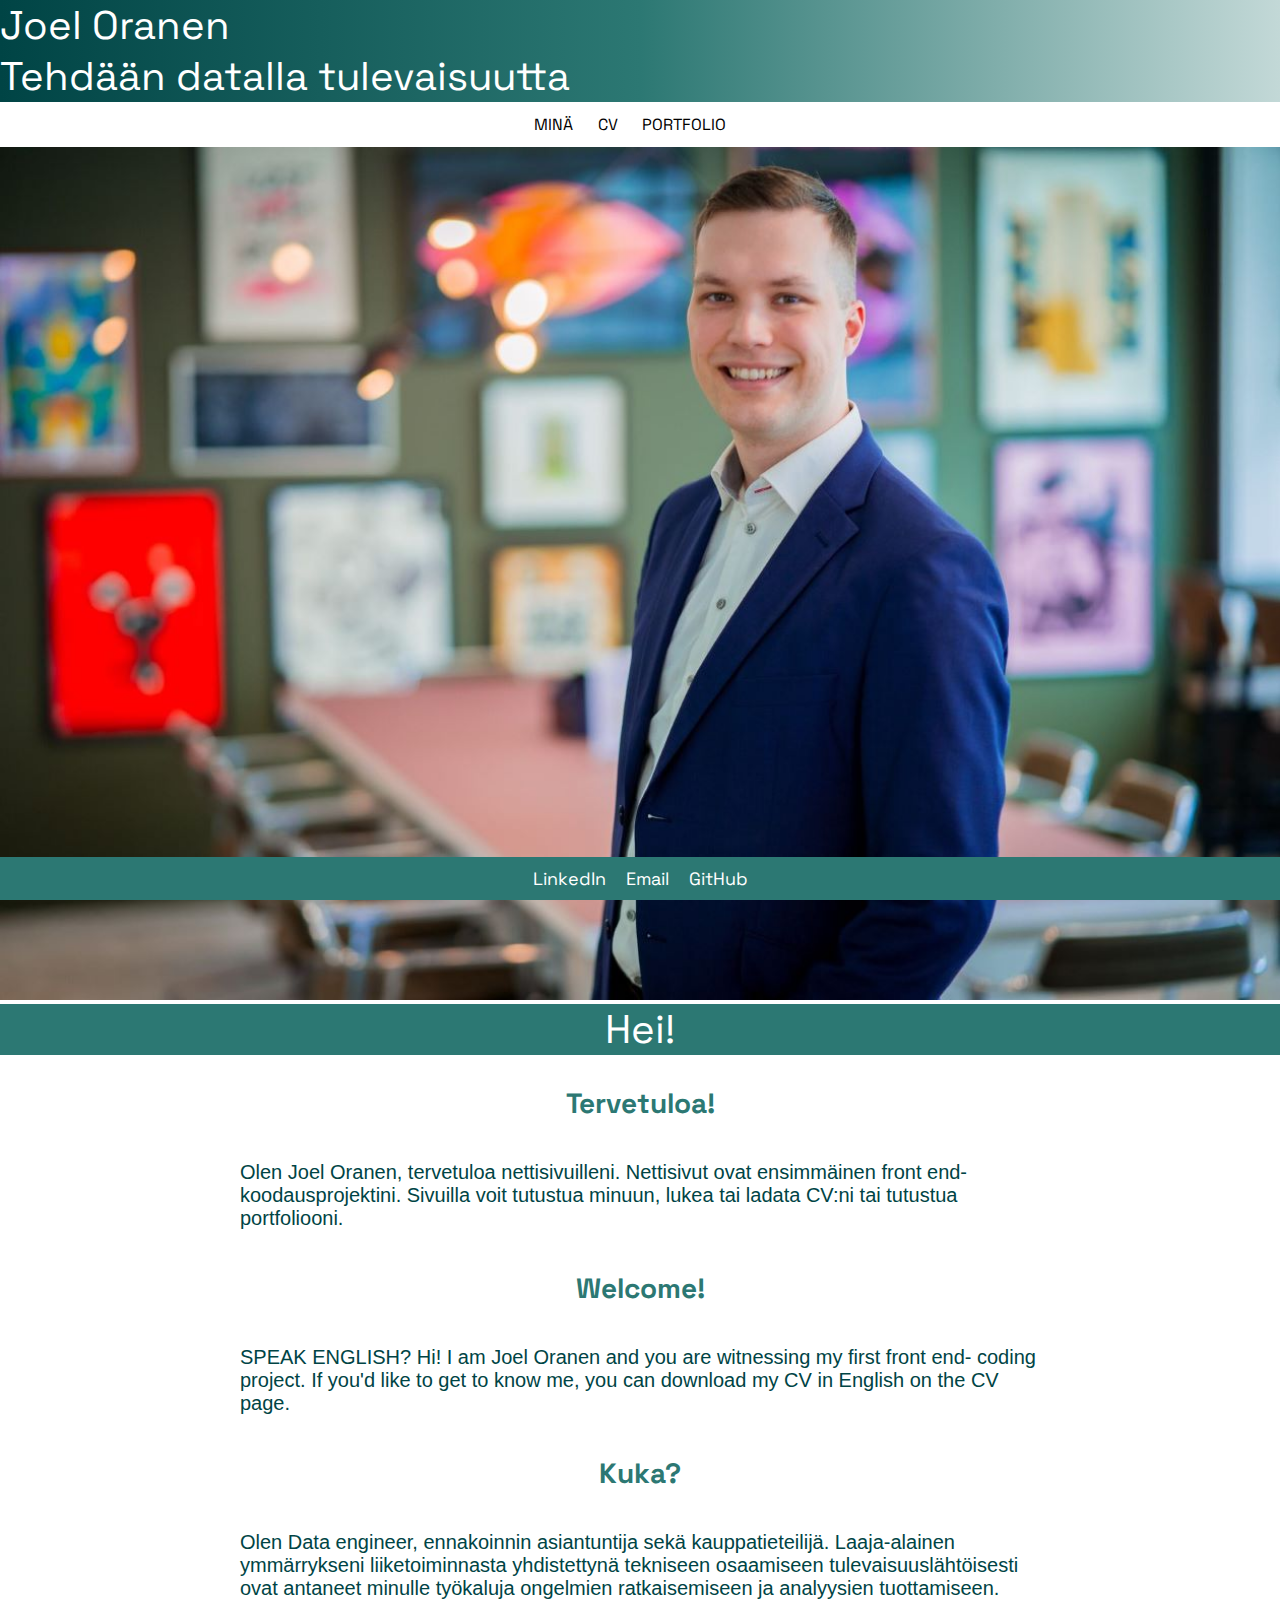
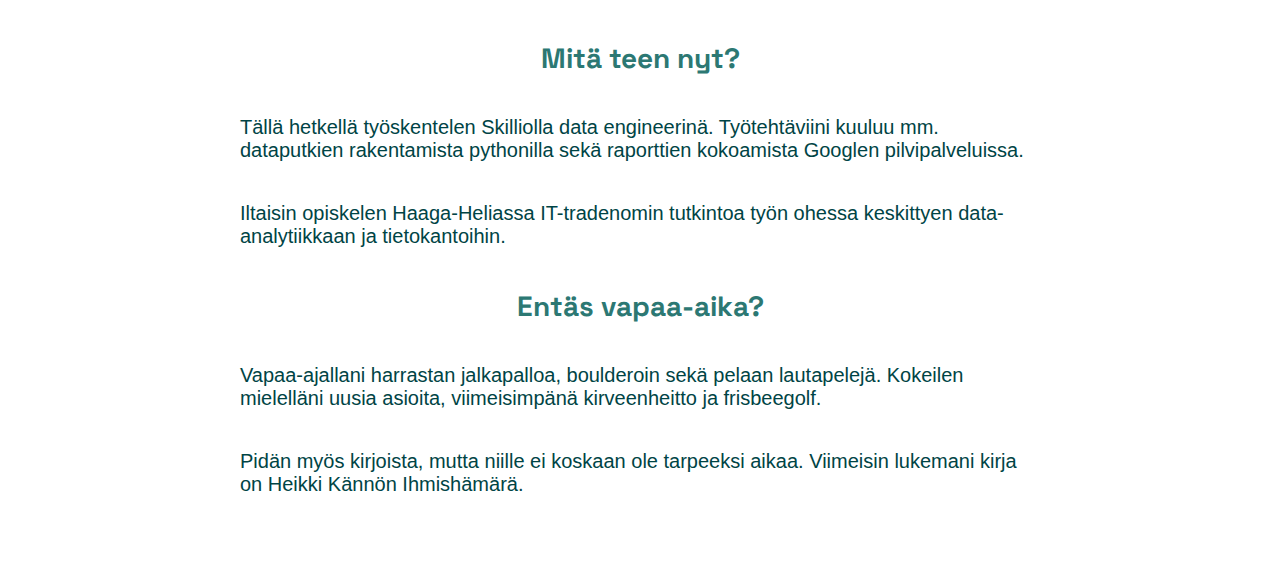
<file: index.html>
<!DOCTYPE html>
<html lang="fi">

<head>
    <meta charset="UTF-8">
    <meta name="viewport" content="width=device-width, initial-scale=1.0">
    <meta name="description" content="Tervetuloa Joel Orasen henkilökohtaisille sivuille. Osaaminen, CV, Portfolio">
    <title>Oranen</title>
    <link rel="stylesheet" href="style.css">
    <link rel="preconnect" href="https://fonts.googleapis.com">
    <link rel="preconnect" href="https://fonts.gstatic.com" crossorigin>
    <link href="https://fonts.googleapis.com/css2?family=Space+Grotesk:wght@300..700&display=swap" rel="stylesheet">
</head>

<body>

    <div class="sivuston_ylalaita">
        <div id="nimi">Joel Oranen</div>
        <div id="motto">Tehdään datalla tulevaisuutta</div>
    </div>

    <div class="navigaationauha">
        <nav>
            <ul>
                <li><a href="index.html">MINÄ</a></li>
                <li><a href="cv.html">CV</a></li>
                <li><a href="portfolio.html">PORTFOLIO</a></li>
            </ul>
        </nav>
    </div>


    <div class=div>
        <img src="omakuvatest.jpg" alt="A portrait of Joel Oranen" class="responsive-image">
    </div>


    <div class="otsikko">Hei!</div>




    <div class="sisalto">
        <h3>Tervetuloa!</h3>
        <p>Olen Joel Oranen, tervetuloa nettisivuilleni. Nettisivut ovat ensimmäinen front end- koodausprojektini.
            Sivuilla voit tutustua minuun, lukea tai ladata CV:ni tai tutustua portfoliooni.</p>
        <h3>Welcome!</h3>
        <p>SPEAK ENGLISH? Hi! I am Joel Oranen and you are witnessing my first front end- coding
            project. If you'd like to get to know me, you can download my CV in English on the CV page.</p>

        <h3>Kuka?</h3>

        <p>Olen Data engineer, ennakoinnin asiantuntija sekä kauppatieteilijä. Laaja-alainen ymmärrykseni
            liiketoiminnasta yhdistettynä
            tekniseen osaamiseen tulevaisuuslähtöisesti ovat antaneet minulle työkaluja ongelmien ratkaisemiseen ja
            analyysien tuottamiseen.
        </p>

        <h3>Mitä teen nyt?</h3>

        <p>Tällä hetkellä työskentelen Skilliolla data engineerinä. Työtehtäviini kuuluu mm. dataputkien rakentamista
            pythonilla sekä raporttien kokoamista Googlen pilvipalveluissa.</p>
        <p> Iltaisin opiskelen Haaga-Heliassa IT-tradenomin tutkintoa työn ohessa keskittyen data-analytiikkaan ja
            tietokantoihin.</p>

        <h3>Entäs vapaa-aika?</h3>

        <p>Vapaa-ajallani harrastan jalkapalloa, boulderoin sekä pelaan lautapelejä. Kokeilen mielelläni uusia asioita,
            viimeisimpänä kirveenheitto ja frisbeegolf.</p>
        <p>Pidän myös kirjoista, mutta niille ei koskaan ole tarpeeksi aikaa. Viimeisin lukemani kirja on Heikki Kännön
            Ihmishämärä.</p>





    </div>

    <div class="sivuston_alalaita">
        <ul>
            <li><a href="https://www.linkedin.com/in/joeloranen/" target="_blank">LinkedIn</a></li>
            <li><a href="mailto:joel.oranen@gmail.com">Email</a></li>
            <li><a href="https://github.com/jtnOranen" target="_blank">GitHub</a></li>
        </ul>
    </div>





</body>

</html>
</file>
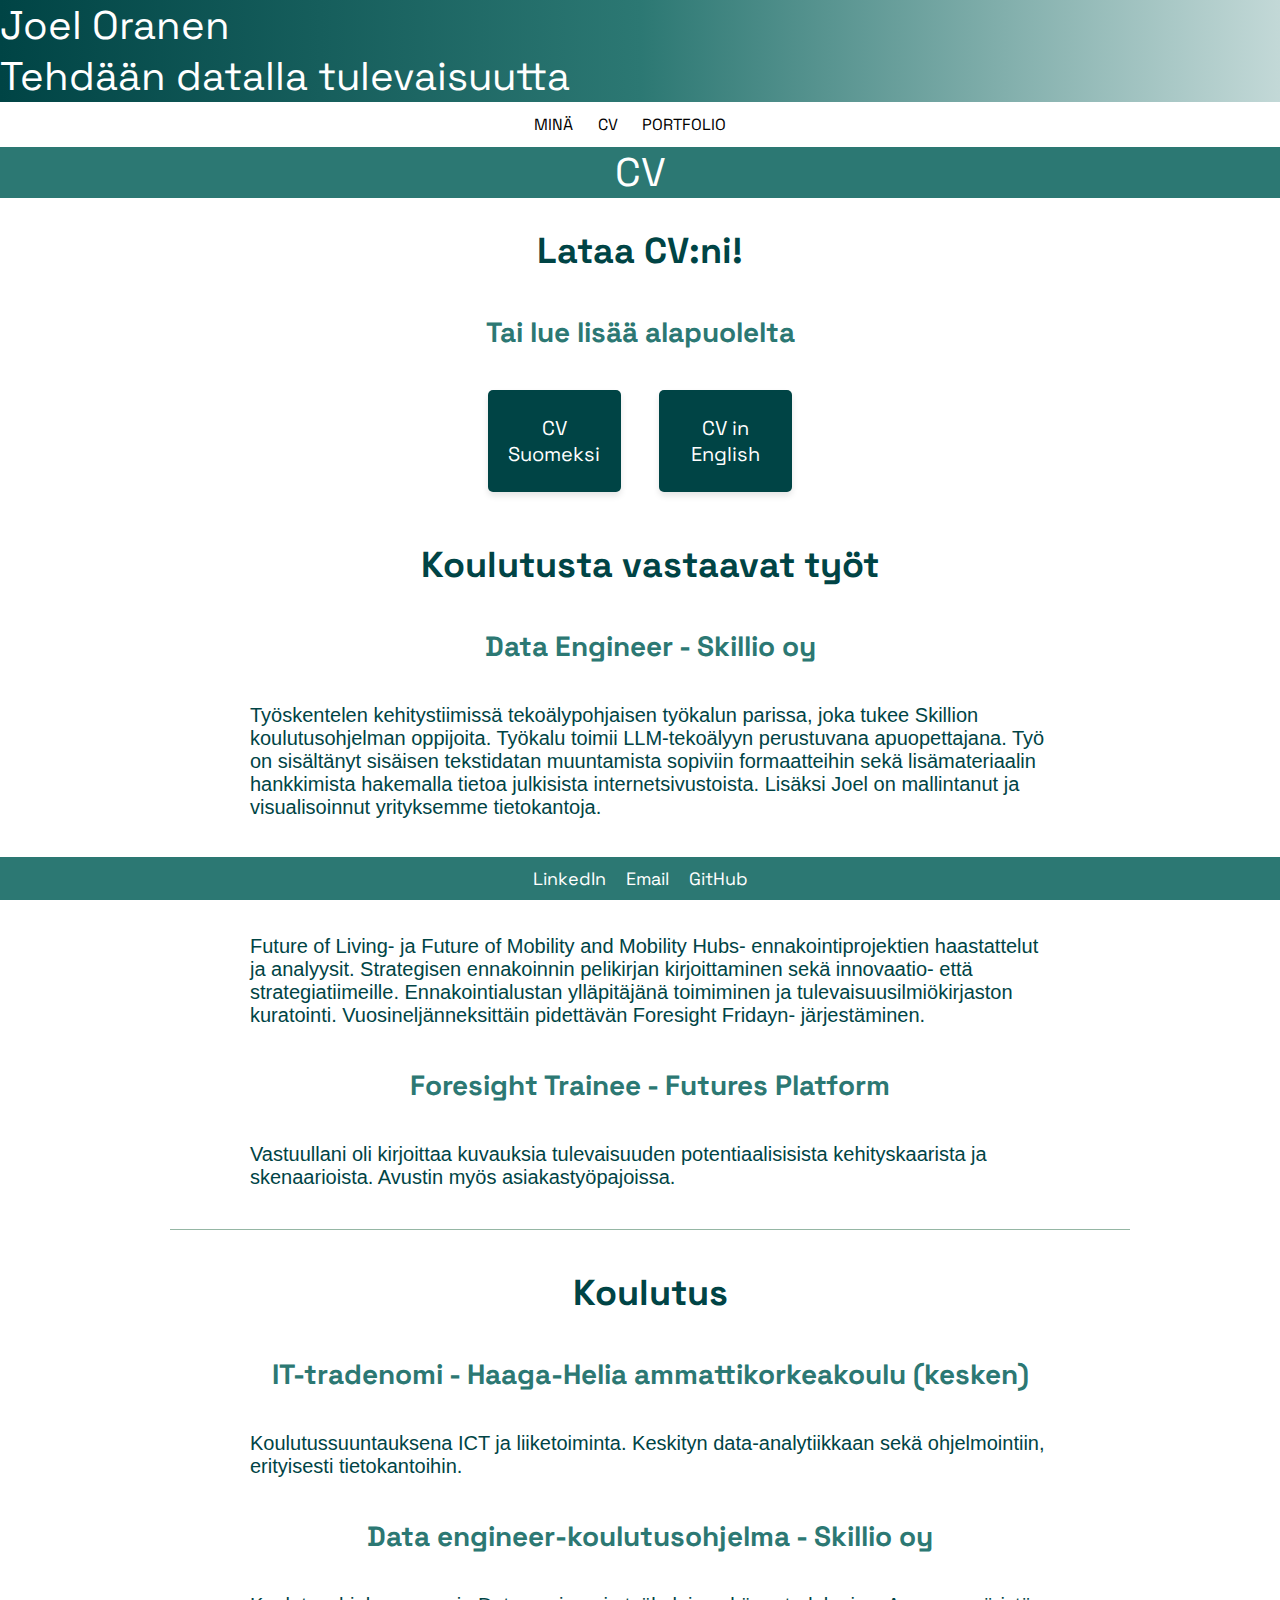
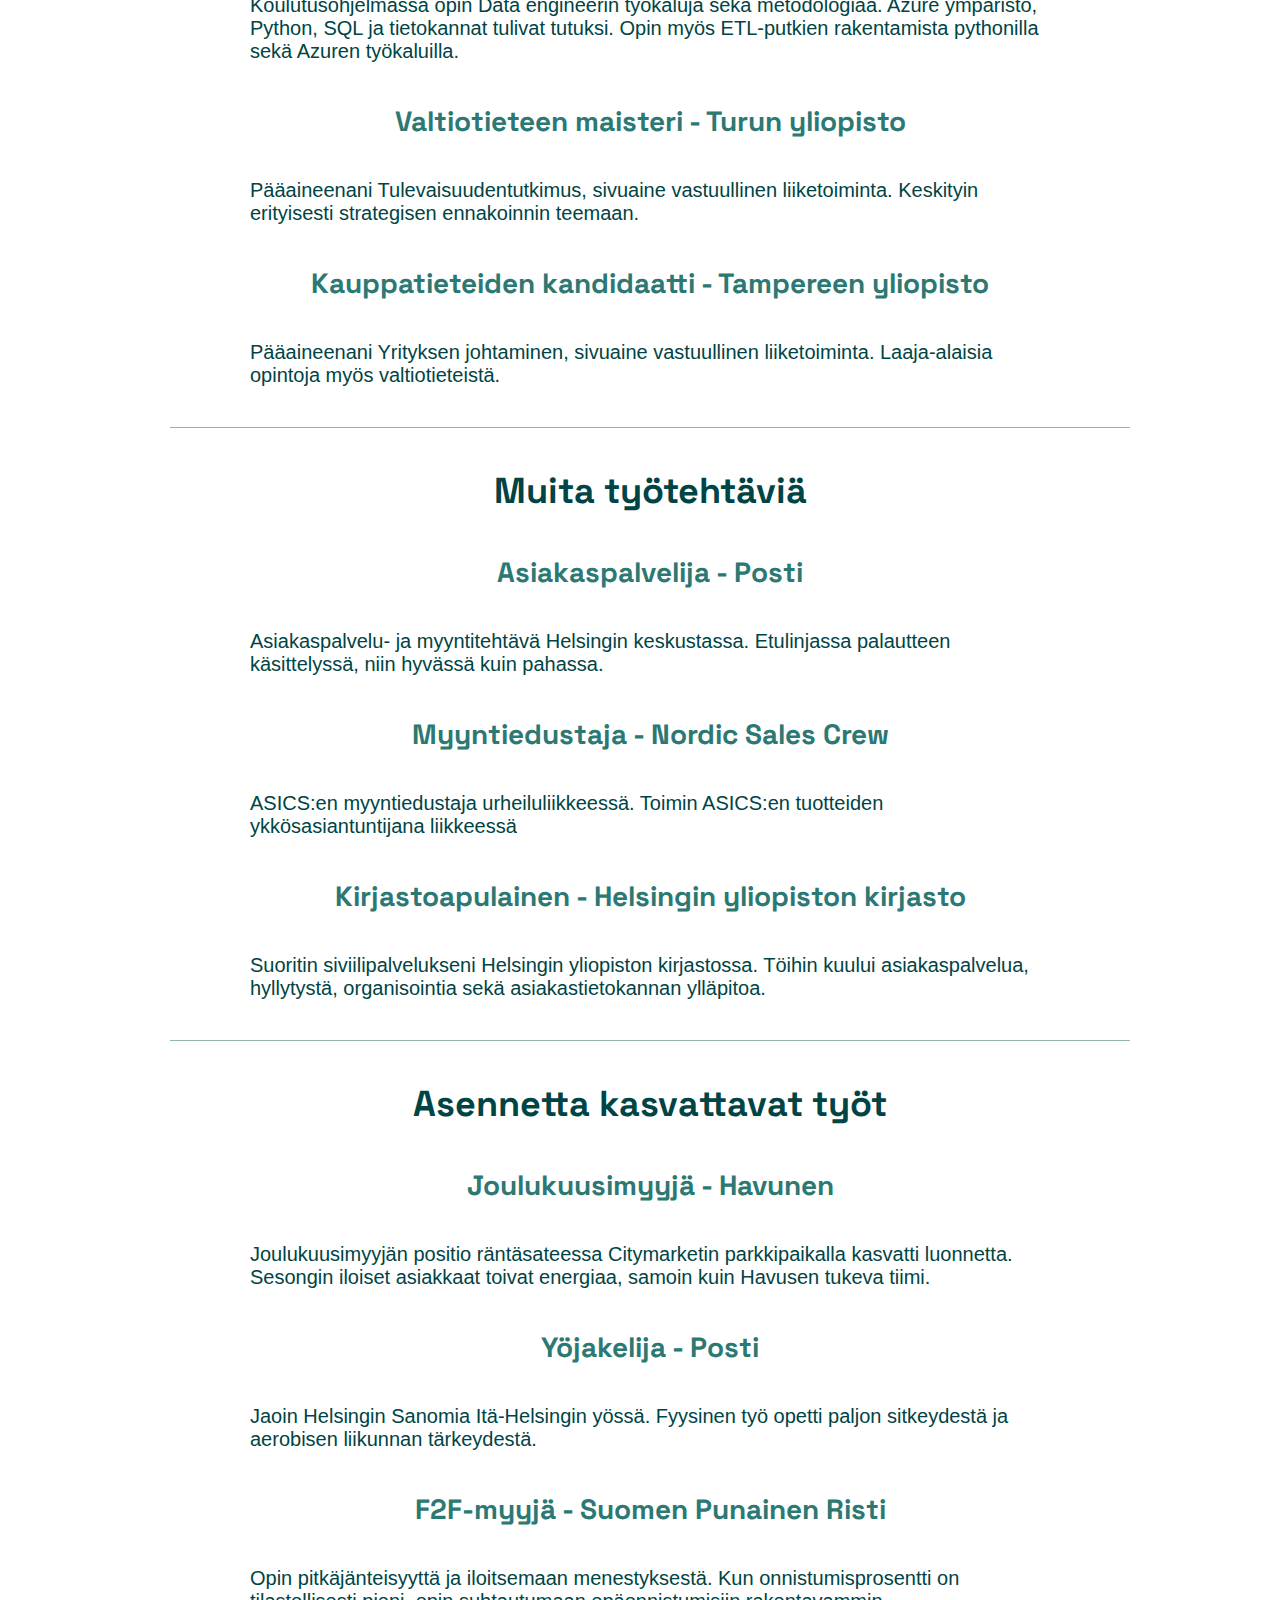
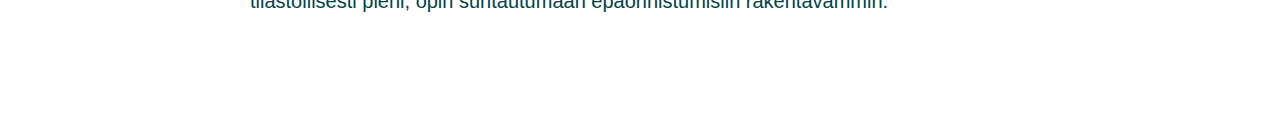
<file: cv.html>
<!DOCTYPE html>
<html lang="fi">

<head>
    <meta charset="UTF-8">
    <meta name="viewport" content="width=device-width, initial-scale=1.0">
    <meta name="description" content="Tervetuloa Joel Orasen henkilökohtaisille sivuille. Osaaminen, CV, Portfolio">
    <title>Oranen</title>
    <link rel="stylesheet" href="style.css">
    <link rel="preconnect" href="https://fonts.googleapis.com">
    <link rel="preconnect" href="https://fonts.gstatic.com" crossorigin>
    <link href="https://fonts.googleapis.com/css2?family=Space+Grotesk:wght@300..700&display=swap" rel="stylesheet">
</head>

<body>

    <div class="sivuston_ylalaita">
        <div id="nimi">Joel Oranen</div>
        <div id="motto">Tehdään datalla tulevaisuutta</div>
    </div>

    <div class="navigaationauha">
        <nav>
            <ul>
                <li><a href="index.html">MINÄ</a></li>
                <li><a href="cv.html">CV</a></li>
                <li><a href="portfolio.html">PORTFOLIO</a></li>
            </ul>
        </nav>
    </div>

    <div class="otsikko">CV</div>


    <div class="sisalto">
        <h2>Lataa CV:ni!</h2>
        <h3>Tai lue lisää alapuolelta</h3>
        <div class="row">
            <div class="column">
                <p><a href="cv_Suomi.pdf" target="_blank" class="button">CV Suomeksi</a></p>
            </div>

            <div class="column">
                <p><a href="cv_English.pdf" target="_blank" class="button">CV in English</a></p>
            </div>
        </div>

        <div class="sisalto">
            <h2>Koulutusta vastaavat työt</h2>
            <h3>Data Engineer - Skillio oy</h3>
            <p>Työskentelen kehitystiimissä tekoälypohjaisen työkalun
                parissa, joka tukee Skillion koulutusohjelman oppijoita. Työkalu toimii LLM-tekoälyyn
                perustuvana apuopettajana. Työ on sisältänyt sisäisen
                tekstidatan muuntamista sopiviin formaatteihin sekä lisämateriaalin hankkimista
                hakemalla tietoa julkisista internetsivustoista. Lisäksi Joel on mallintanut ja
                visualisoinnut yrityksemme tietokantoja.
            </p>
            <h3>Foresight Specialist - KONE oyj</h3>
            <p>Future of Living- ja Future of Mobility and Mobility Hubs- ennakointiprojektien haastattelut ja
                analyysit.
                Strategisen ennakoinnin pelikirjan kirjoittaminen sekä innovaatio- että strategiatiimeille.
                Ennakointialustan ylläpitäjänä toimiminen ja tulevaisuusilmiökirjaston kuratointi.
                Vuosineljänneksittäin pidettävän Foresight Fridayn- järjestäminen.

            <h3>Foresight Trainee - Futures Platform</h3>
            <p> Vastuullani oli kirjoittaa kuvauksia tulevaisuuden potentiaalisisista kehityskaarista ja skenaarioista.
                Avustin myös asiakastyöpajoissa.</p>
            <div class="divider"></div> <!-- Divider between sections -->
            <h2> Koulutus </h2>
            <h3> IT-tradenomi - Haaga-Helia ammattikorkeakoulu (kesken)</h3>
            <p>Koulutussuuntauksena ICT ja liiketoiminta. Keskityn data-analytiikkaan sekä ohjelmointiin, erityisesti
                tietokantoihin.</p>
            <h3> Data engineer-koulutusohjelma - Skillio oy</h3>
            <p>Koulutusohjelmassa opin Data engineerin työkaluja sekä metodologiaa. Azure ympäristö, Python, SQL ja
                tietokannat tulivat tutuksi. Opin myös ETL-putkien rakentamista pythonilla sekä Azuren työkaluilla.</p>
            <h3> Valtiotieteen maisteri - Turun yliopisto</h3>
            <p>Pääaineenani Tulevaisuudentutkimus, sivuaine vastuullinen liiketoiminta. Keskityin erityisesti
                strategisen ennakoinnin teemaan.</p>
            <h3> Kauppatieteiden kandidaatti - Tampereen yliopisto</h3>
            <p>Pääaineenani Yrityksen johtaminen, sivuaine vastuullinen liiketoiminta. Laaja-alaisia opintoja myös
                valtiotieteistä. </p>
            <div class="divider"></div> <!-- Divider between sections -->
            <h2>Muita työtehtäviä</h2>

            <h3>Asiakaspalvelija - Posti</h3>
            <p>Asiakaspalvelu- ja myyntitehtävä Helsingin keskustassa. Etulinjassa palautteen käsittelyssä, niin hyvässä
                kuin pahassa. </p>
            <h3>Myyntiedustaja - Nordic Sales Crew</h3>
            <p>ASICS:en myyntiedustaja urheiluliikkeessä. Toimin ASICS:en tuotteiden ykkösasiantuntijana liikkeessä</p>
            <h3>Kirjastoapulainen - Helsingin yliopiston kirjasto</h3>
            <p>Suoritin siviilipalvelukseni Helsingin yliopiston kirjastossa. Töihin kuului asiakaspalvelua, hyllytystä,
                organisointia sekä asiakastietokannan ylläpitoa.</p>

            <div class="divider"></div> <!-- Divider between sections -->
            <h2>Asennetta kasvattavat työt</h2>
            <h3>Joulukuusimyyjä - Havunen</h3>
            <p>Joulukuusimyyjän positio räntäsateessa Citymarketin parkkipaikalla kasvatti luonnetta. Sesongin iloiset
                asiakkaat toivat
                energiaa, samoin kuin Havusen tukeva tiimi.</p>
            <h3>Yöjakelija - Posti</h3>
            <p>Jaoin Helsingin Sanomia Itä-Helsingin yössä. Fyysinen työ opetti paljon sitkeydestä ja
                aerobisen liikunnan tärkeydestä. </p>
            <h3>F2F-myyjä - Suomen Punainen Risti</h3>
            <p>Opin pitkäjänteisyyttä ja iloitsemaan menestyksestä. Kun onnistumisprosentti on tilastollisesti pieni,
                opin suhtautumaan epäonnistumisiin rakentavammin.</p>
        </div>




    </div>





    </div>

    <div class="sivuston_alalaita">
        <ul>
            <li><a href="https://www.linkedin.com/in/joeloranen/" target="_blank">LinkedIn</a></li>
            <li><a href="mailto:joel.oranen@gmail.com">Email</a></li>
            <li><a href="https://github.com/jtnOranen" target="_blank">GitHub</a></li>
        </ul>
    </div>


</body>

</html>
</file>
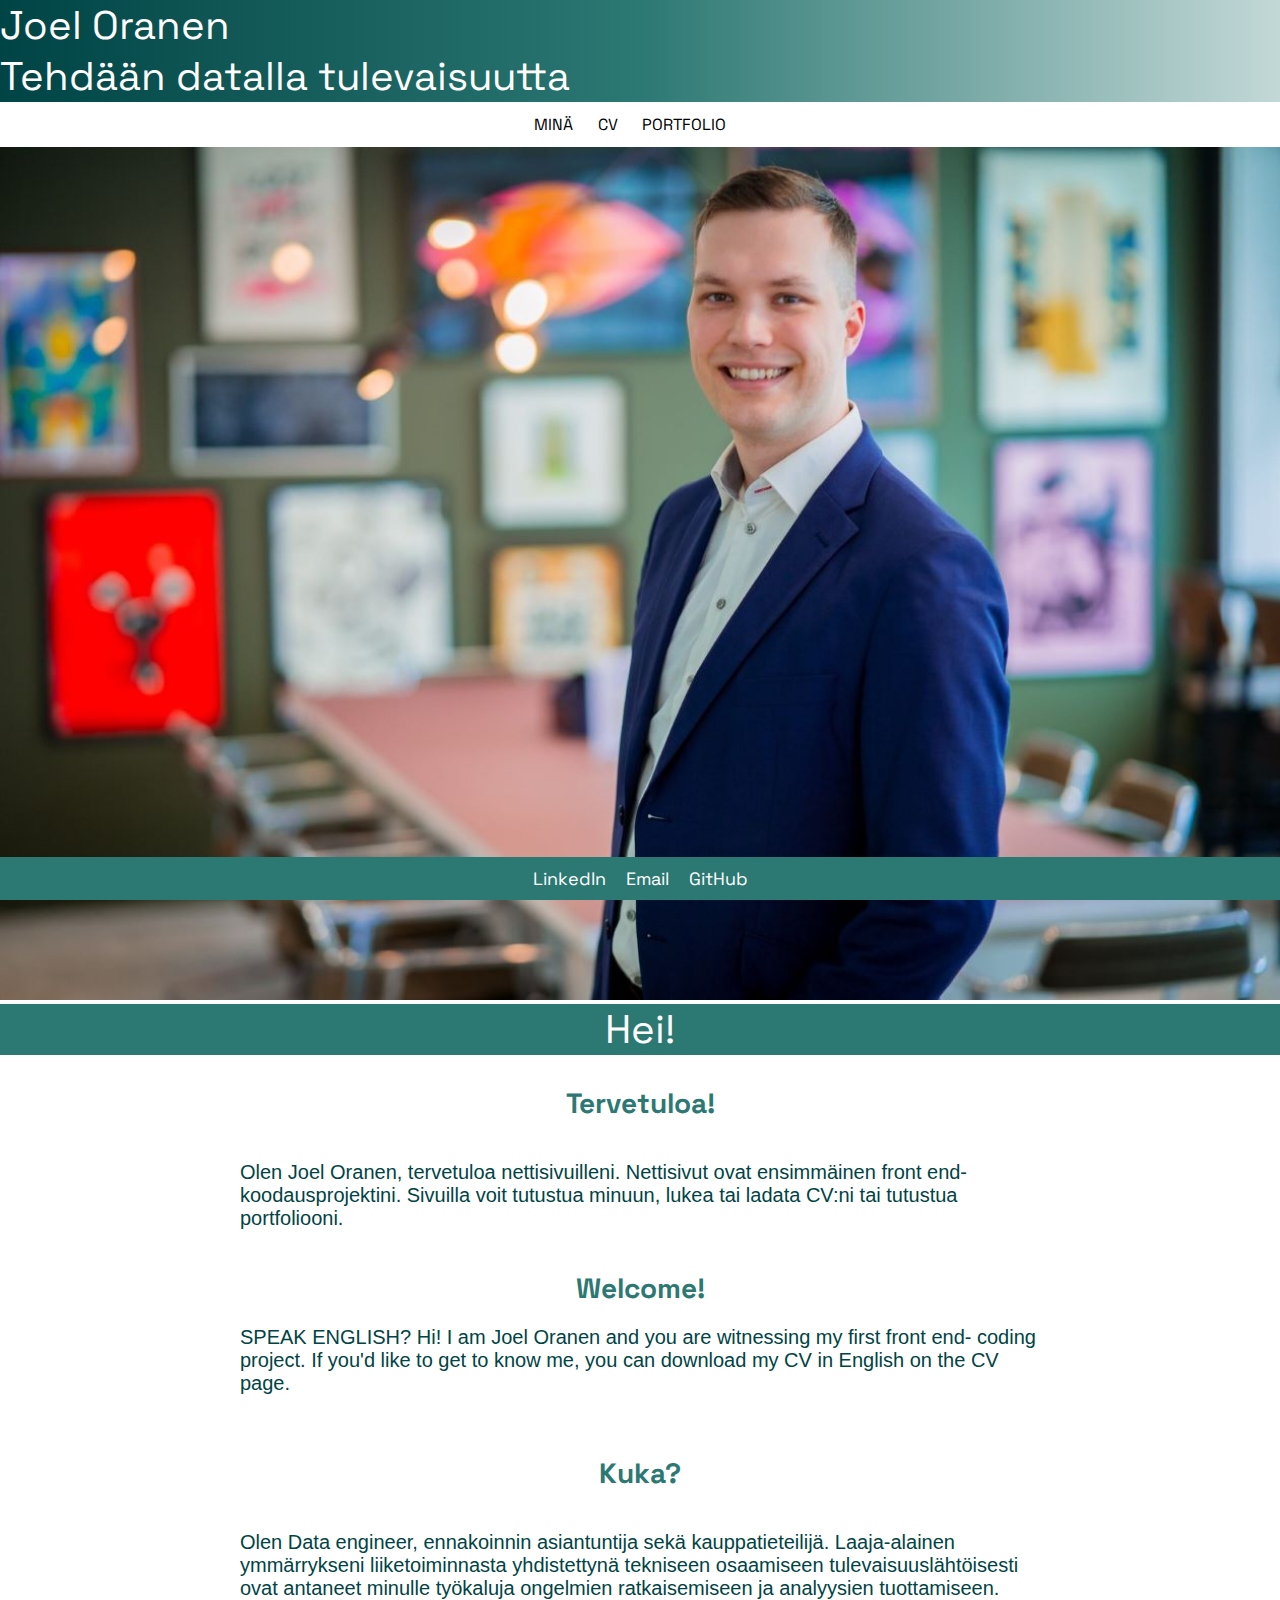
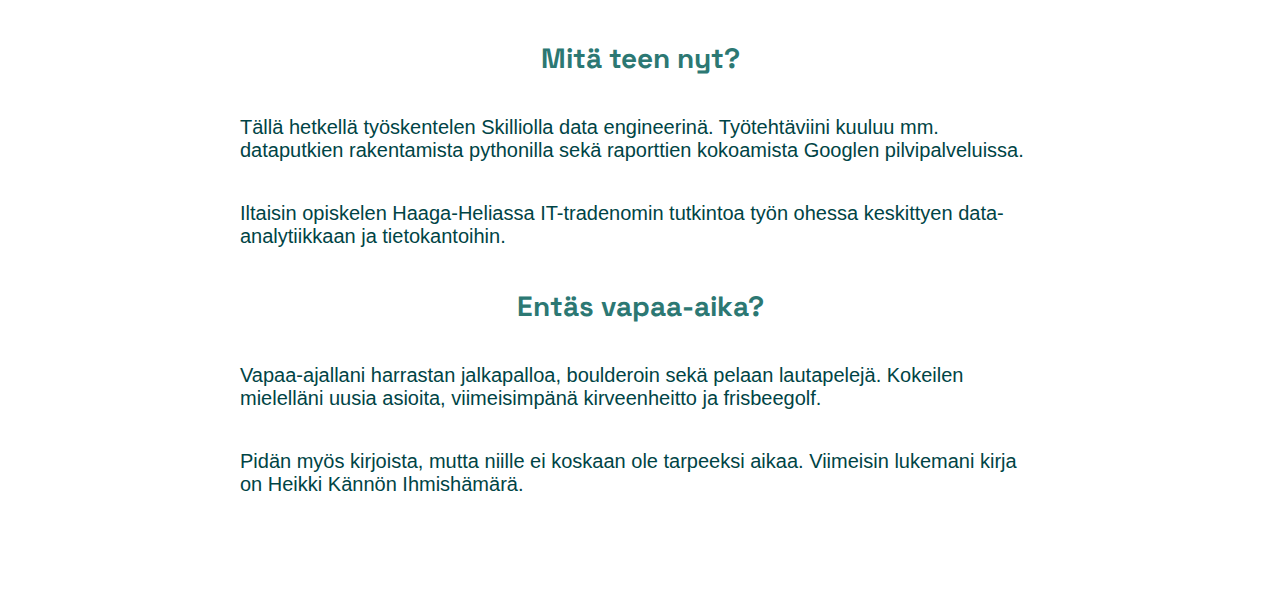
<file: etusivu.html>
<!DOCTYPE html>
<html>

<head>
    <meta charset="UTF-8">
    <title>Oranen</title>
    <link rel="stylesheet" href="style.css" />
    <link rel="preconnect" href="https://fonts.googleapis.com">
    <link rel="preconnect" href="https://fonts.gstatic.com" crossorigin>
    <link href="https://fonts.googleapis.com/css2?family=Space+Grotesk:wght@300..700&display=swap" rel="stylesheet">
</head>

<body>

    <div class="sivuston_ylalaita">
        <div id="nimi">Joel Oranen</div>
        <div id="motto">Tehdään datalla tulevaisuutta</div>
    </div>

    <div class="navigaationauha">
        <nav>
            <ul>
                <li><a href="etusivu.html">MINÄ</a></li>
                <li><a href="cv.html">CV</a></li>
                <li><a href="portfolio.html">PORTFOLIO</a></li>
            </ul>
        </nav>
    </div>


    <div class=div>
        <img src="omakuvatest.jpg" alt="A portrait of Joel Oranen" width="100%" height="auto">
    </div>


    <div class="otsikko">Hei!</div>




    <div class="sisalto">
        <h3>Tervetuloa!</h3>
        <p>Olen Joel Oranen, tervetuloa nettisivuilleni. Nettisivut ovat ensimmäinen front end- koodausprojektini.
            Sivuilla voit tutustua minuun, lukea tai ladata CV:ni tai tutustua portfoliooni.
        </p>
        <h3>Welcome!</h3
        <p>SPEAK ENGLISH? Hi! I am Joel Oranen and you are witnessing my first front end- coding project. If
            you'd like to get to know me, you can download my CV in English on the CV page.</p>

        <h3>Kuka?</h3>

        <p>Olen Data engineer, ennakoinnin asiantuntija sekä kauppatieteilijä. Laaja-alainen ymmärrykseni
            liiketoiminnasta yhdistettynä
            tekniseen osaamiseen tulevaisuuslähtöisesti ovat antaneet minulle työkaluja ongelmien ratkaisemiseen ja
            analyysien tuottamiseen.
        </p>

        <h3>Mitä teen nyt?</h3>

        <p>Tällä hetkellä työskentelen Skilliolla data engineerinä. Työtehtäviini kuuluu mm. dataputkien rakentamista
            pythonilla sekä raporttien kokoamista Googlen pilvipalveluissa.</p>
        <p> Iltaisin opiskelen Haaga-Heliassa IT-tradenomin tutkintoa työn ohessa keskittyen data-analytiikkaan ja
            tietokantoihin.</p>

        <h3>Entäs vapaa-aika?</h3>

        <p>Vapaa-ajallani harrastan jalkapalloa, boulderoin sekä pelaan lautapelejä. Kokeilen mielelläni uusia asioita,
            viimeisimpänä kirveenheitto ja frisbeegolf.
        <p>Pidän myös kirjoista, mutta niille ei koskaan ole tarpeeksi aikaa. Viimeisin lukemani kirja on Heikki Kännön
            Ihmishämärä.</p>

        </p>



    </div>

    <div class="sivuston_alalaita">
        <ul>
            <li><a href="https://www.linkedin.com/in/joeloranen/" target="_blank">LinkedIn</a></li>
            <li><a href="mailto:joel.oranen@gmail.com">Email</a></li>
            <li><a href="https://github.com/jtnOranen" target="_blank">GitHub</a></li>
        </ul>
    </div>





</body>

</html>
</file>
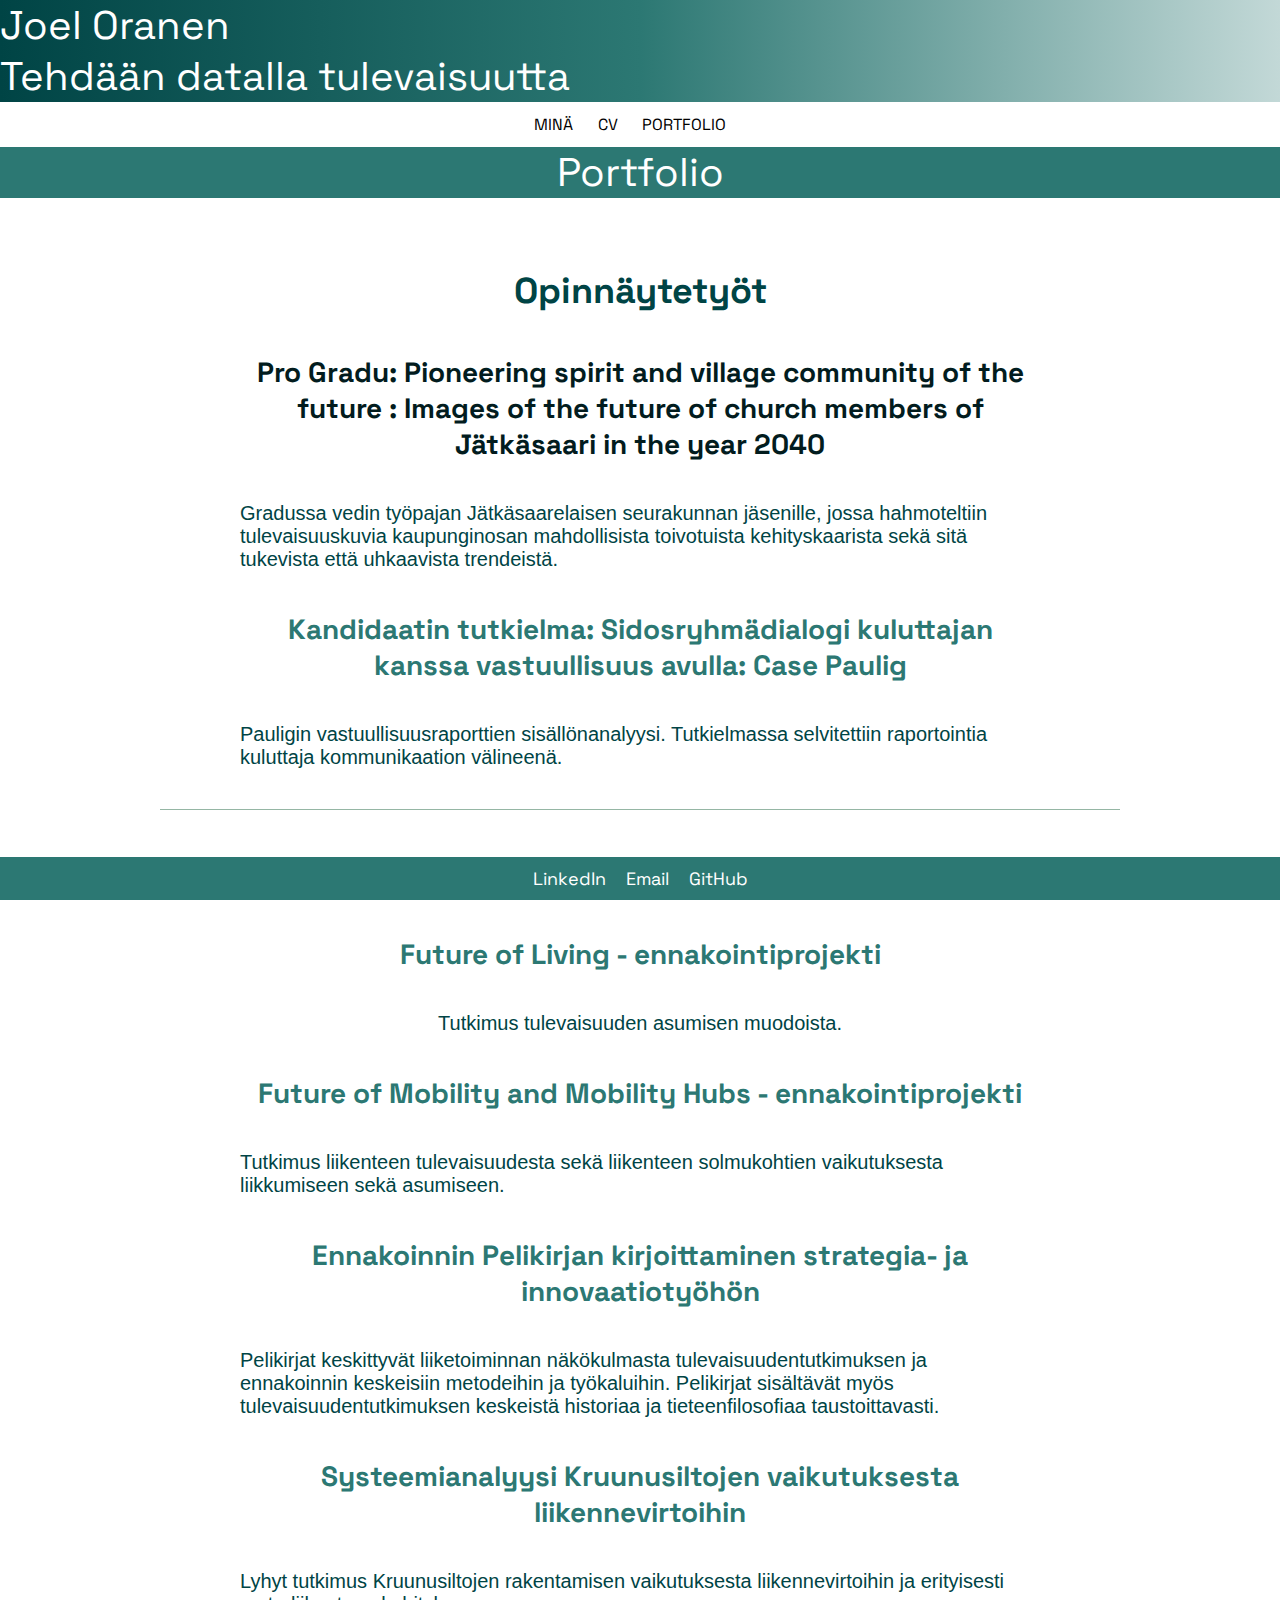
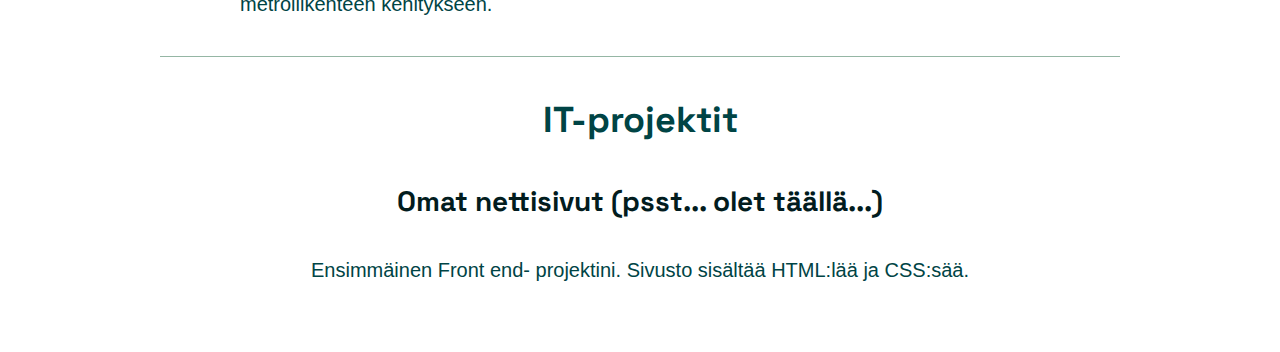
<file: portfolio.html>
<!DOCTYPE html>
<html lang="fi">

<head>
    <meta charset="UTF-8">
    <meta name="viewport" content="width=device-width, initial-scale=1.0">
    <meta name="description" content="Tervetuloa Joel Orasen henkilökohtaisille sivuille. Osaaminen, CV, Portfolio">
    <title>Oranen</title>
    <link rel="stylesheet" href="style.css">
    <link rel="preconnect" href="https://fonts.googleapis.com">
    <link rel="preconnect" href="https://fonts.gstatic.com" crossorigin>
    <link href="https://fonts.googleapis.com/css2?family=Space+Grotesk:wght@300..700&display=swap" rel="stylesheet">
</head>

<body>

    <div class="sivuston_ylalaita">
        <div id="nimi">Joel Oranen</div>
        <div id="motto">Tehdään datalla tulevaisuutta</div>
    </div>

    <div class="navigaationauha">
        <nav>
            <ul>
                <li><a href="index.html">MINÄ</a></li>
                <li><a href="cv.html">CV</a></li>
                <li><a href="portfolio.html">PORTFOLIO</a></li>
            </ul>
        </nav>
    </div>



    <div class="otsikko">Portfolio</div>


    <div class="sisalto">


        </p>
        <h2>Opinnäytetyöt</h2>
        <h3>
            <a href="https://www.utupub.fi/handle/10024/143702/browse?type=author&value=Oranen%2C+Joel" class="links"
                target="_blank">
                Pro Gradu: Pioneering spirit and village community of the future : Images of the future of church
                members of Jätkäsaari in the year 2040
            </a>
        </h3>
        <p>Gradussa vedin työpajan Jätkäsaarelaisen seurakunnan jäsenille, jossa hahmoteltiin tulevaisuuskuvia
            kaupunginosan mahdollisista toivotuista kehityskaarista sekä sitä tukevista että uhkaavista trendeistä.</p>
        <h3>Kandidaatin tutkielma: Sidosryhmädialogi kuluttajan kanssa vastuullisuus avulla: Case Paulig</h3>
        <p>Pauligin vastuullisuusraporttien sisällönanalyysi. Tutkielmassa selvitettiin raportointia
            kuluttaja kommunikaation välineenä.</p>
        <div class="divider"></div> <!-- Divider between sections -->
        <h2>Ennakointiprojektit</h2>

        <h3>Future of Living - ennakointiprojekti</h3>
        <p>Tutkimus tulevaisuuden asumisen muodoista.</p>
        <h3>Future of Mobility and Mobility Hubs - ennakointiprojekti</h3>
        <p>Tutkimus liikenteen tulevaisuudesta sekä liikenteen solmukohtien vaikutuksesta liikkumiseen sekä asumiseen.
        </p>
        <h3>Ennakoinnin Pelikirjan kirjoittaminen strategia- ja innovaatiotyöhön</h3>
        <p>Pelikirjat keskittyvät liiketoiminnan näkökulmasta tulevaisuudentutkimuksen ja ennakoinnin keskeisiin
            metodeihin ja
            työkaluihin. Pelikirjat sisältävät myös tulevaisuudentutkimuksen keskeistä historiaa ja tieteenfilosofiaa
            taustoittavasti.</p>
        <h3>Systeemianalyysi Kruunusiltojen vaikutuksesta liikennevirtoihin</h3>
        <p>Lyhyt tutkimus Kruunusiltojen rakentamisen vaikutuksesta liikennevirtoihin ja erityisesti metroliikenteen
            kehitykseen.</p>
        <div class="divider"></div> <!-- Divider between sections -->
        <h2>IT-projektit</h2>
        <h3>
            <a href="https://jtnoranen.github.io/" class="links" target="_blank">Omat nettisivut (psst... olet
                täällä...)</a>
        </h3>
        <p>Ensimmäinen Front end- projektini. Sivusto sisältää HTML:lää ja CSS:sää.</p>

    </div>

    </div>

    <div class="sivuston_alalaita">
        <ul>
            <li><a href="https://www.linkedin.com/in/joeloranen/" target="_blank">LinkedIn</a></li>
            <li><a href="mailto:joel.oranen@gmail.com">Email</a></li>
            <li><a href="https://github.com/jtnOranen" target="_blank">GitHub</a></li>
        </ul>
    </div>





</body>

</html>
</file>
<file: style.css>
/* Basic typography styles */
.space-grotesk-header {
    font-family: "Space Grotesk", sans-serif;
    font-weight: 300;
    font-style: normal;
}

.open-sans-text {
    font-family: "Open Sans", sans-serif;
    font-weight: 400;
    font-style: normal;
}

/* Global styles */
body {
    background-color: #ffffff;
    padding: 0;
    margin: 0;
    font-family: "Open Sans", sans-serif;
}

.sivuston_ylalaita {
    font-size: 40px;
    background-image: linear-gradient(90deg, #004445 0%, #2C7873 50%, white 120%);
    background-color: #004445;
    color: white;
    font-family: "Space Grotesk", sans-serif;
    box-shadow: 0 4px 3cap rgba(0, 0, 0, 0.1);
}

.responsive-image {
    width: 100%;
    height: auto;
}



/* Navigation bar */
.navigaationauha {
    position: sticky;
    top: 0;
    width: 100%;
    background-color: #ffffff;
    text-align: center;
    padding: 10px 0;
    z-index: 1000;
}

.navigaationauha ul {
    list-style-type: none;
    padding: 1px;
    margin: 1px;
    text-align: center;
}

.navigaationauha li {
    display: inline;
    margin-right: 20px;
}

.navigaationauha a {
    text-decoration: none;
    color: rgb(0, 0, 0);
    font-family: "Space Grotesk", sans-serif;
}

/* Section title */
.otsikko {
    width: 100%;
    font-size: 40px;
    color: white;
    text-align: center;

    background-color: #2C7873;
    font-family: "Space Grotesk", sans-serif;
}

h2 {
    font-family: "Space Grotesk", sans-serif;
    font-size: 36px;
    color: #004445;
    margin: 20px 0;
    text-align: center;
}

h3 {
    font-family: "Space Grotesk", sans-serif;
    font-size: 28px;
    color: #2C7873;
    margin: 20px 0;
    text-align: center;
}

/* Button row container */
.row {
    display: flex;
    justify-content: center;
    gap: 30px;
    flex-wrap: wrap;
}

/* Column styling for buttons */
.column {
    flex: 1;
    max-width: 200px;
    text-align: center;
}

/* Button styling */
.button {
    display: inline-block;
    padding: 25px 10px;
    background-color: #004445;
    color: white;
    font-family: "Space Grotesk", sans-serif;
    font-size: 20px;
    text-decoration: none;
    border-radius: 5px;
    transition: background-color 0.3s ease, transform 0.3s ease;
    box-shadow: 0 4px 6px rgba(0, 0, 0, 0.1);
    width: 80%;
    max-width: 300px;
    text-align: center;
}

/* Button hover effect */
.button:hover {
    background-color: #021C1E;
}

/* Main content styles */
.sisalto {
    display: flex;
    /* Makes .sisalto a flex container */
    flex-direction: column;
    /* Stacks child elements vertically */
    align-items: center;
    /* Centers child elements horizontally */
    justify-content: flex-start;
    /* Aligns items at the top */

    width: 100%;
    max-width: 800px;
    /* Controls the maximum width for the content */
    padding: 10px;
    margin: 0 auto 40px auto;

    text-align: left;
    color: #004445;
    font-size: 20px;
    background-color: #ffffff;
    font-family: "Open Sans", sans-serif;
}

/* Footer */
.sivuston_alalaita {
    position: fixed;
    bottom: 0;
    width: 100%;
    background-color: #2C7873;
    text-align: center;
    padding: 10px 0;
}

.sivuston_alalaita ul {
    list-style-type: none;
    padding: 0;
    margin: 0;
    display: flex;
    justify-content: center;
    gap: 20px;
}

.sivuston_alalaita li {
    display: inline;
}

.sivuston_alalaita a {
    text-decoration: none;
    color: white;
    font-family: "Space Grotesk", sans-serif;
    font-size: 18px;
}

/* Media queries for responsive design */
@media screen and (max-width: 600px) {
    .row {
        flex-direction: column;
        align-items: center;
        gap: 20px;
    }

    .column {
        width: 100%;
    }

    .button {
        width: 100%;
        max-width: 300px;
        padding: 15px;
    }


    .navigaationauha a {
        font-size: 24px;
        /* Increase font size on smaller screens */
    }

    .navigaationauha li {
        margin-right: 10px;
        /* Reduce margin between items for better fit */
    }

    .sivuston_alalaita a {
        font-size: 24px;
        /* Increase font size on smaller screens */
    }

    .sivuston_alalaita {
        padding: 15px 0;
        /* Adjust padding for better spacing on smaller screens */
    }
}


/*Linkit*/
.links {
    text-decoration: none;
    color: #021C1E;
    /* You can replace 'inherit' with a specific color code */
}

.divider {
    align-self: center;
    /* Centers the divider horizontally */
    width: 120%;
    /* Sets the divider width to 90% of its parent */
    border-top: 1px solid #2C6E49;
    margin: 20px 0;
    /* Adds vertical spacing */
    opacity: 0.5;
}
</file>
